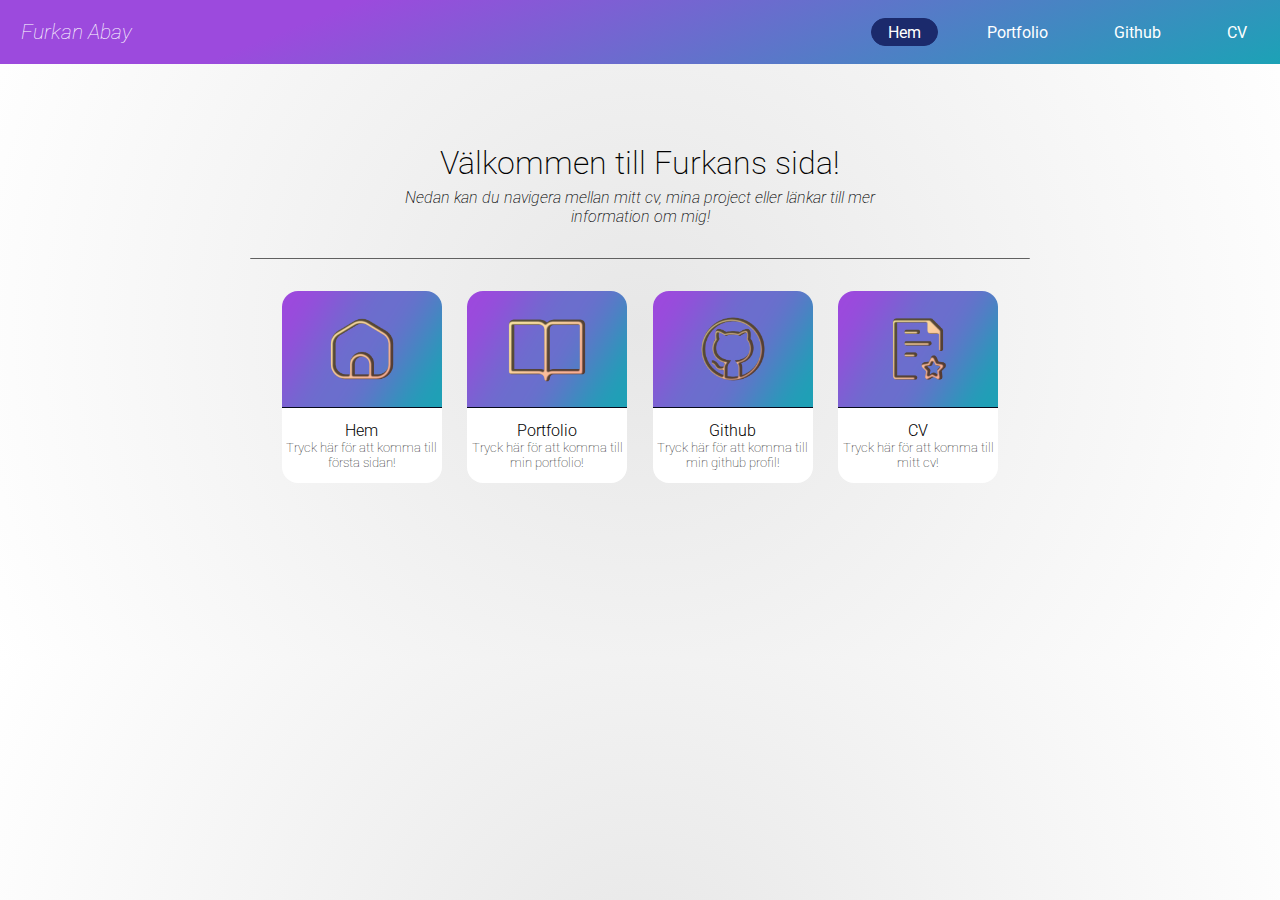
<file: index.html>
<!DOCTYPE html>
<html lang="en">

<head>
    <meta charset="UTF-8">
    <meta http-equiv="X-UA-Compatible" content="IE=edge">
    <meta name="viewport" content="width=device-width, initial-scale=1.0">
    <link rel="stylesheet" href="style.css">
    <link rel="stylesheet" href="nav-bar.css">
    <script src="script.js" defer></script>
    <title>Homepage</title>
</head>

<body>
    <main class="main-container">
        <nav class="main-nav">
            <h2>Furkan Abay</h2>
            <div class="menu">
                <a href="index.html" class="is-active">Hem</a>
                <a href="portfolio.html">Portfolio</a>
                <a href="https://github.com/furreabay">Github</a>
                <a href="cv.html">CV</a>
            </div>

            <button class="hamburger">
                <span></span>
                <span></span>
                <span></span>
            </button>
        </nav>
        <nav class="mobile-nav">
            <div class="mobile-menu">
                <a href="index.html" class="is-active">Hem</a>
                <a href="portfolio.html">Portfolio</a>
                <a href="https://github.com/furreabay">Github</a>
                <a href="cv.html">CV</a>
            </div>
        </nav>
        <div class="main-div-container">
            <div class="container">
                <div class="title">
                    <h1 class="welcome-h1">
                        Välkommen till Furkans sida!
                    </h1>
                    <p>
                        Nedan kan du navigera mellan mitt cv, mina project eller länkar till mer information om mig!
                    </p>
                </div>
                <div class="navigation">
                    <div class="cards">
                        <ul class="ul-links border-top">
                            <li>
                                <div class="link-card" onClick="location.href='index.html'">
                                    <div class="card-img">
                                        <img src="img/home-icon.png" alt="Home icon with gradient background">
                                    </div>
                                    <div class="card-content">
                                        <a href="index.html">Hem</a>
                                        <p>Tryck här för att komma till första sidan!</p>
                                    </div>
                                </div>
                            </li>
                            <li>
                                <div class="link-card" onClick="location.href='portfolio.html'">
                                    <div class="card-img">
                                        <img src="img/xp-icon.png" alt="Book icon with gradient background">
                                    </div>
                                    <div class="card-content">
                                        <a href="index.html">Portfolio</a>
                                        <p>Tryck här för att komma till min portfolio!</p>
                                    </div>
                                </div>
                            </li>
                            <li>
                                <div class="link-card" onClick="location.href='https://github.com/furreabay'">
                                    <div class="card-img">
                                        <img src="img/github-icon.png" alt="Github logo with gradient background">
                                    </div>
                                    <div class="card-content">
                                        <a href="https://github.com/furreabay">Github</a>
                                        <p>Tryck här för att komma till min github profil!</p>
                                    </div>
                                </div>
                            </li>
                            <li>
                                <div class="link-card" onClick="location.href='cv.html'">
                                    <div class="card-img">
                                        <img src="img/cv-icon.png" alt="Paper page icon with gradient background">
                                    </div>
                                    <div class="card-content">
                                        <a href="cv.html">CV</a>
                                        <p>Tryck här för att komma till mitt cv!</p>
                                    </div>
                                </div>
                            </li>
                        </ul>
                    </div>
                </div>
            </div>
        </div>
    </main>
</body>

</html>
</file>
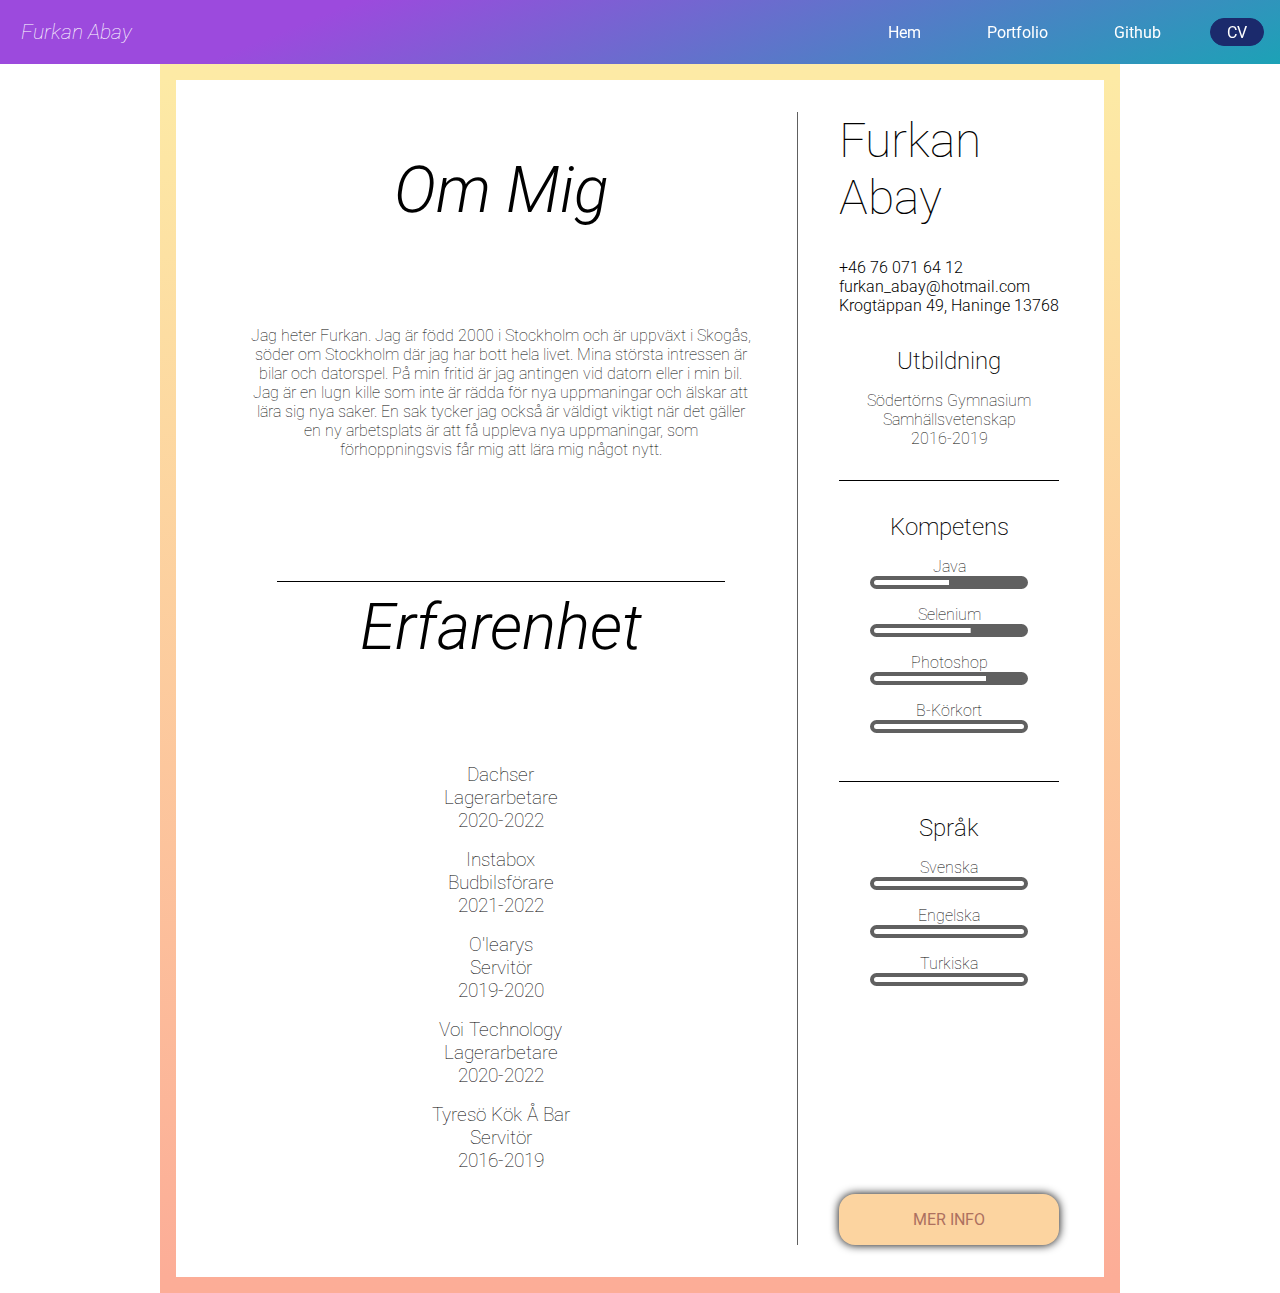
<file: cv.html>
<!DOCTYPE html>
<html lang="en">

<head>
    <meta charset="UTF-8">
    <meta http-equiv="X-UA-Compatible" content="IE=edge">
    <meta name="viewport" content="width=device-width, initial-scale=1.0">
    <link rel="stylesheet" href="cv.css">
    <link rel="stylesheet" href="nav-bar.css">
    <script src="script.js" defer></script>
    <script src="cv.js" defer></script>
    <title>Furkan Abay CV</title>
</head>

<body>
    <main class="main-container">
        <nav class="main-nav">
            <h2>Furkan Abay</h2>
            <div class="menu">
                <a href="index.html">Hem</a>
                <a href="portfolio.html">Portfolio</a>
                <a href="https://github.com/furreabay">Github</a>
                <a href="cv.html" class="is-active">CV</a>
            </div>

            <button class="hamburger">
                <span></span>
                <span></span>
                <span></span>
            </button>
        </nav>
        <nav class="mobile-nav">
            <div class="mobile-menu">
                <a href="index.html">Hem</a>
                <a href="portfolio.html">Portfolio</a>
                <a href="https://github.com/furreabay">Github</a>
                <a href="cv.html" class="is-active">CV</a>
            </div>
        </nav>
        <!--NAVBAR ends-->
        <div class="modal-popup closed">
            <div class="about-me">
                <h1 class="modal-name">Furkan Abay</h1>
                <p>Adress: Krogtäppan 49, Jordbro</p>
                <p>Email: furkan_abay@hotmail.com</p>
                <p>Tel. Nummer: 076 071 64 12</p>
            </div>
            <a class="closeModal">X</a>
        </div>
        <div class="wrapper">
            <div class="left-side">
                <h1 class="h1-title">Om Mig</h1>
                <p class="description">Jag heter Furkan. Jag är född 2000 i Stockholm och är uppväxt i
                    Skogås, söder om Stockholm där jag har bott hela livet. Mina
                    största intressen är bilar och datorspel. På min fritid är jag
                    antingen vid datorn eller i min bil. Jag är en lugn kille som
                    inte är rädda för nya uppmaningar och älskar att lära sig nya
                    saker. En sak tycker jag också är väldigt viktigt när det gäller
                    en ny arbetsplats är att få uppleva nya uppmaningar, som förhoppningsvis
                    får mig att lära mig något nytt.
                </p>
                <h1 class="h1-title xp-title">Erfarenhet</h1>
                <ul class="xp-list">
                    <!-- <li>Instabox - Budbilsförare<br>
                        2021-2022</li>
                    <li>Dachser - Lagerarbetare<br>
                        2020-2022</li>
                    <li>O'learys - Servitör<br>
                        2019-2020</li>
                    <li>Voi Technology - Budbilsförare<br>
                        2019-2019</li>
                    <li>Tyresö Kök Å Bar - Servitör<br>
                        2016-2019</li> -->
                </ul>
            </div>
            <div class="right-side">
                <h1 class="name-title">Furkan<br>Abay</h1>
                <div class="contact-info">
                    <p>+46 76 071 64 12</p>
                    <p>furkan_abay@hotmail.com</p>
                    <p>Krogtäppan 49, Haninge 13768</p>
                </div>
                <div class="utbildning-div rightside-divs">
                    <h2 class="h2-title">Utbildning</h2>
                    <ul class="right-side-ul">
                        <!-- <li>Södertörns Gymnasium<br>
                            Samhällsvetenskap<br>
                            2016-2019</li> -->
                    </ul>
                </div>
                <div class="kompetens-div rightside-divs">
                    <h2 class="h2-title">Kompetens</h2>
                    <ul>
                        <li>Java
                            <div class="kompetens-progressor" id="java"></div>

                        </li>

                        <li>Selenium
                            <div class="kompetens-progressor" id="selenium"></div>
                        </li>

                        <li>Photoshop
                            <div class="kompetens-progressor" id="photoshop"></div>
                        </li>

                        <li>B-Körkort
                            <div class="kompetens-progressor" id="b-körkort"></div>
                        </li>

                    </ul>
                </div>
                <div class="language-div rightside-divs">
                    <h2 class="h2-title">Språk</h2>
                    <ul>
                        <li>Svenska
                            <div class="language-progressor"></div>
                        </li>

                        <li>Engelska
                            <div class="language-progressor"></div>
                        </li>

                        <li>Turkiska
                            <div class="language-progressor"></div>
                        </li>

                    </ul>
                </div> <a class="btn-wrapper">MER INFO</a>
            </div>
        </div>

    </main>
</body>

</html>
</file>
<file: style.css>
@import url('https://fonts.googleapis.com/css2?family=Roboto:ital,wght@0,100;0,300;0,400;1,100;1,300;1,400&display=swap');

* {
    margin: 0;
    padding: 0;
}

body {
    display: flex;
    flex-direction: column;
    align-items: center;
    font-family: "Roboto";
    background: radial-gradient(circle, rgba(231, 231, 231, 1) 0%, rgba(255, 255, 255, 1) 100%);
}

.main-container {
    width: 100%;
    display: flex;
    flex-direction: column;
    height: fit-content;
}


.main-div--container {
    width: 55rem;
    max-width: 100%;
    max-height: 100%;
}

.container {
    box-sizing: border-box;
    width: 100rem;
    max-width: 100%;
    height: auto;
    padding: 10em 0 2em 0;
    margin: auto;
    display: flex;
    flex-direction: column;
    justify-content: flex-start;
    align-items: center;
    /* background-image: url(https://img.freepik.com/free-photo/design-space-paper-textured-background_53876-42312.jpg?w=2000); */
}

.title {
    display: flex;
    flex-direction: column;
    align-items: center;

    width: 90%;
}

.title h1 {
    font-size: 2em;
    font-weight: 200;
    padding-bottom: .2em;
    text-align: center;
}

.title p {
    text-align: center;
    font-style: italic;
    font-size: 1em;
    font-weight: 200;
    width: 30em;
    max-width: 70%;
    padding-bottom: 2em;
}

.navigation {
    display: flex;
    width: 90%;
    justify-content: center;
    align-items: center;
}

.cards {
    display: flex;
    justify-content: center;
    width: 100%;
}

.ul-links {
    display: flex;
    flex-direction: row;
    justify-content: center;
    align-items: center;
    max-width: 97%;
    flex-wrap: wrap;
    row-gap: 2em;
    column-gap: 1em;
    padding: 0 2em;
    padding-top: 2em;
}


.border-top {
    border-top: 1px solid #606060;
    border-radius: 1px;

}


.link-card {
    width: 10em;
    max-width: 100%;
    height: 12em;
    background: white;
    cursor: pointer;

    border-radius: 1em;

    transition: .4s;
}

.link-card:hover {
    box-shadow: 0 0 15px rgba(0, 0, 0, .8);
    transform: scale(1.06);
}

.ul-links li {
    max-width: 80vw;
    list-style: none;
}

.ul-links li a {
    text-decoration: none;
    color: black;
    font-weight: 300;
    transition: .5s;
}

.card-img {
    height: 60%;
}

img {
    border-top-left-radius: 1em;
    border-top-right-radius: 1em;
    width: 100%;
    height: 100%;
    object-fit: cover;
}

.card-content {
    display: flex;
    flex-direction: column;
    justify-content: center;
    box-sizing: border-box;
    border-top: 1px solid #060a1c;
    width: 100%;
    height: 40%;
    text-align: center;
}

.card-content p {
    font-size: .8em;
    font-weight: 100;
}



@media (min-width: 820px) {

    .container {
        padding: 5em 0 11em 0;
        height: auto;
    }

    .main-container {
        height: 100%;
    }

    .ul-links {
        column-gap: 1.6em;
    }
}
</file>
<file: nav-bar.css>
* {
    box-sizing: border-box;
}

.mobile-nav {
    box-sizing: border-box;
    border-top: 1px solid black;
    position: fixed;
    top: -500px;
    left: 0;
    display: flex;
    justify-content: center;
    text-align: center;
    background: linear-gradient(158deg, rgba(100, 49, 142, 1) 0%, rgba(156, 74, 221, 1) 25%, rgba(28, 162, 182, 1) 100%);
    margin-top: 4em;
    width: 100%;
    z-index: 999;

    transition: .5s;
}

.mobile-nav.is-active {
    box-sizing: border-box;
    border-top: 1px solid black;
    position: fixed;
    top: 0;
    left: 0;
    display: flex;
    justify-content: center;
    text-align: center;
    background: linear-gradient(158deg, rgba(156, 74, 221, .6) 0%, rgba(156, 74, 221, .6) 25%, rgba(28, 162, 182, .6) 100%);
    margin-top: 4em;
    width: 100%;
}

.mobile-nav a {
    display: flex;
    flex-direction: column;
    margin: 1em 0;
    padding: .5em;
    width: 100%;

    box-sizing: content-box;
    color: white;
    font-weight: 900;
    text-decoration: none;
    padding: .2em .5em;
    border: 1px solid rgba(27, 42, 108, 0);
    border-radius: 1em;
    transition: 0.4s;
    font-weight: 400;
}

.mobile-menu .is-active {
    color: white;
    border: 1px solid #1b2a6c;
    background: #1b2a6c;
}

.menu a:hover {
    color: #1b2a6c;
    border: 1px solid #1b2a6c;
    background: none;
}


.main-nav {
    position: sticky;
    top: 0;
    background: linear-gradient(158deg, rgba(156, 74, 221, 1) 0%, rgba(156, 74, 221, 1) 25%, rgba(28, 162, 182, 1) 100%);
    display: flex;
    justify-content: space-between;
    min-height: 4em;
    max-height: max-content;
    padding: .5em 1em;
    z-index: 999;
}

.main-nav>h2 {
    margin: auto 0;
    font-size: 1.3em;
    font-weight: 100;
    font-style: italic;
    color: white;
}

.menu {
    display: none;
}

.hamburger {
    display: block;
    position: relative;
    z-index: 1;

    user-select: none;

    appearance: none;
    border: none;
    outline: none;
    background: none;
    cursor: pointer;
}

.hamburger span {
    display: block;
    width: 25px;
    height: 3px;
    margin-bottom: 5px;
    position: relative;

    background-color: #3b3b3b;
    border-radius: 5px;
    z-index: 1;
    transform-origin: 0 0;
    transition: 0.4s;
}

.hamburger:hover span:nth-child(2) {
    transform: translateX(.4em);
    background: purple;
}

.hamburger.is-active span:nth-child(1) {
    transform: translate(0px, -2px) rotate(45deg);
}

.hamburger.is-active span:nth-child(2) {
    opacity: 0;
    transform: translateX(15px);
}

.hamburger.is-active span:nth-child(3) {
    transform: translate(-3px, 3px) rotate(-45deg);
}

.hamburger.is-active:hover span {
    background: purple;
}


@media (min-width: 820px) {

    .mobile-nav {
        display: none;
    }

    .main-nav {
        max-width: 100%;
        display: flex;
        justify-content: space-between;
        align-items: center;
        padding: 0;
        z-index: 100;
    }

    .main-nav>* {
        padding: 0 1em;
    }

    .main-nav>h1 {
        display: block;
    }

    .menu {
        position: inherit;
        font-size: 1em;
        align-items: center;
        display: flex;
        flex-direction: row;
        gap: 2em;
        background: none;
        top: 0;
    }

    .menu a {
        box-sizing: content-box;
        color: white;
        font-weight: 400;
        text-decoration: none;
        padding: .2em 1em;
        border: 1px solid rgba(27, 42, 108, 0);
        border-radius: 1em;
        transition: 0.4s;
    }

    .menu .is-active {
        color: white;
        border: 1px solid #1b2a6c;
        background: #1b2a6c;
    }

    .menu a:hover {
        color: #1b2a6c;
        border: 1px solid #1b2a6c;
        background: none;
    }

    .hamburger {
        display: none;
    }

}
</file>
<file: cv.css>
@import url('https://fonts.googleapis.com/css2?family=Roboto:ital,wght@0,100;0,300;0,400;1,100;1,300;1,400&display=swap');

* {
    margin: 0;
    padding: 0;
}

body {
    font-family: "Roboto";
}


.wrapper {
    border: 1em solid;
    border-image: linear-gradient(0deg, rgba(252, 173, 151, 1) 0%, rgba(253, 234, 165, 1) 100%) 1 100%;
    border-image-slice: 1;
    width: 55rem;
    max-width: 100%;
    background-image: url(https://img.freepik.com/free-photo/design-space-paper-textured-background_53876-42312.jpg?w=2000);
    margin: auto;

    padding: 2rem;
    text-align: center;
}

.left-side {
    display: flex;
    flex-direction: column;
    align-items: center;
}

.left-side>* {
    padding: 0.5rem 0;
    margin-bottom: 1rem;
}

.h1-title {
    font-size: 3rem;
    font-style: italic;
    font-weight: 300;
    color: black;
}

.left-side p {
    width: 35rem;
    max-width: 90%;
    margin-bottom: 3em;
}

.xp-title {
    border-top: 1px solid black;
    width: 80%;
}

.xp-list>* {
    margin-bottom: 1rem;

    font-size: 1.2rem;
}

.left-side p,
.left-side ul {
    font-size: 1rem;
    font-weight: 100;
}

.left-side ul {
    list-style: none;
}

.right-side {
    display: flex;
    flex-direction: column;
}

.right-side ul {
    list-style: none;
}

.name-title {
    font-weight: 100;
    font-size: 3rem;
    order: 5;
    margin-bottom: 2rem;
}

.contact-info {
    font-weight: 300;
    order: 6;
}

.h2-title {
    padding-bottom: 1rem;
    font-weight: 200;
}

.right-side-ul {
    font-weight: 100;
}

.rightside-divs {
    border-top: 1px solid black;
    padding: 2rem 0;
}

.kompetens-div {
    display: flex;
    flex-direction: column;
    align-items: center;

    font-weight: 100;
}

.language-div {
    display: flex;
    flex-direction: column;
    align-items: center;

    font-weight: 100;
}

.kompetens-progressor {
    box-sizing: content-box;
    height: 5px;
    width: 150px;
    background-color: white;
    border: 4px solid #606060;
    border-radius: 7px;
    margin-bottom: 1rem;
}

.language-progressor {
    box-sizing: content-box;
    height: 5px;
    width: 150px;
    background-color: white;
    border: 4px solid #606060;
    border-radius: 7px;
    margin-bottom: 1rem;
}




#java {
    background: linear-gradient(90deg, rgba(255, 255, 255, 1) 50%, rgba(96, 96, 96, 1) 50%);
}

#selenium {
    background: linear-gradient(90deg, rgba(255, 255, 255, 1) 64%, rgba(96, 96, 96, 1) 65%);
}

#photoshop {
    background: linear-gradient(90deg, rgba(255, 255, 255, 1) 75%, rgba(96, 96, 96, 1) 75%);
}

#b-körkort {
    background-color: white;
}

.btn-wrapper {
    box-sizing: border-box;
    background: #FCD4A0;
    padding: 1rem 2rem;
    border-radius: 1rem;
    color: #ad705f;

    box-shadow: 0 0 10px black;
    margin-top: 10rem;

    cursor: pointer;
}

.modal-popup.closed {
    opacity: 0;
    pointer-events: none;
}


.modal-popup {
    position: fixed;
    width: 100%;
    height: 100vh;
    background: rgba(0, 0, 0, 0.842);
    overflow: hidden;
    display: flex;
    flex-direction: column;
    justify-content: center;
    align-items: center;

    gap: 1rem;
}

.about-me {
    background: rgb(223, 117, 117);

    padding: 1rem;
}

.about-me>p {
    color: white;
}

.modal-name {
    color: rgb(0, 255, 200);
}

.closeModal {
    color: #000000;
    background: white;
    padding: .5rem .7rem;
    font-size: 1.5rem;

    border-radius: 1rem;
    cursor: pointer;
}



@media screen and (min-width:1024px) {
    .wrapper {
        display: flex;
        flex-direction: row;
        width: 60rem;
        justify-content: space-around;
    }

    .left-side {
        justify-content: space-around;
        padding-right: 1rem;
        border-right: 1px solid #606060;
        margin-right: 1rem;
    }

    .h1-title {
        font-size: 4rem;
    }

    .name-title {
        order: 0;
        text-align: left;
    }

    .contact-info {
        order: 0;
        text-align: left;
    }

    .utbildning-div {
        border-top: none;
    }
}
</file>
